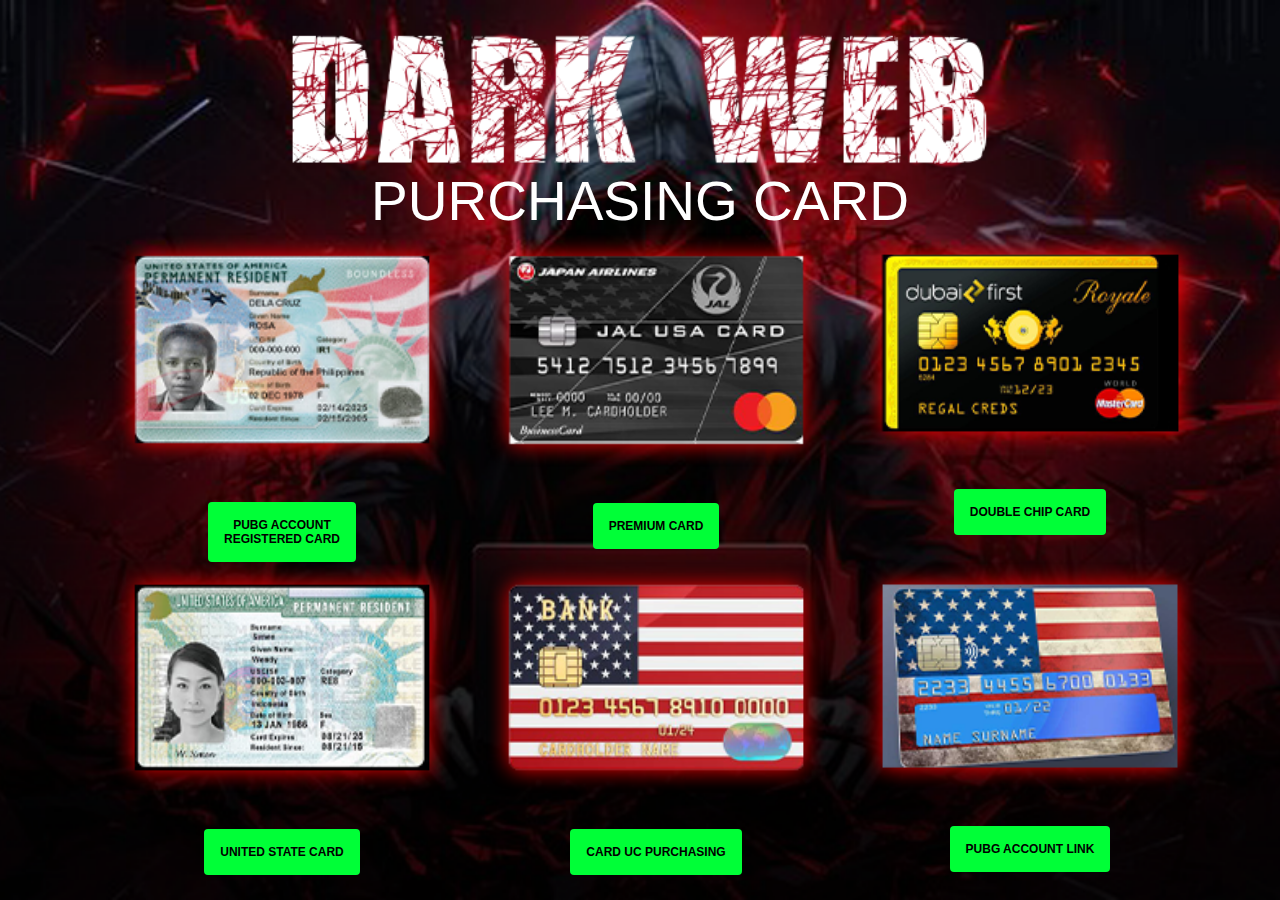
<file: index.html>
<!DOCTYPE html>
<html lang="en">
<head>
    <meta charset="UTF-8">
    <meta name="viewport" content="width=device-width, initial-scale=1.0">
    <link rel="stylesheet" href="./style.css">
    <title>Document</title>
</head>
<body>
    <div class="banner">
        <div class="content">
            <img class="img" src="./text.png" alt="">
            <h1>Purchasing card</h1>
        </div>
        
        <div class="card-container">
            <div class="card">
                <img src="./id.png" alt="">
                <div class="content">
                    <a href="./page2.html">Pubg Account <br> Registered card</a>
                </div>
            </div>
            <div class="card">
                <img src="./japan.png" alt="">
                <div class="content">
                    <a href="./page2.html">premium card</a>
                </div>
            </div>
            <div class="card">
                <img src="./dubai.png" alt="">
                <div class="content">
                    <a href="./page2.html">Double chip card</a>
                </div>
            </div>
            
        
        </div>
        <div class="card-container2">
            <div class="card1">
                <img src="./united.png" alt="">
                <div class="content2">
                    <a href="./page2.html" >United state card</a>
                </div>
            </div>
            <div class="card1">
                <img src="./card uc purchsing.png" alt="">
                <div class="content2">
                    <a href="./page2.html" >card uc Purchasing</a>
                </div>
            </div>
            <div class="card1">
                <img src="./last.png" alt="">
                <div class="content2">
                    <a href="./page2.html" >Pubg Account link</a>
                </div>
            </div>
        

    </div>
    
</body>
</html>
</file>
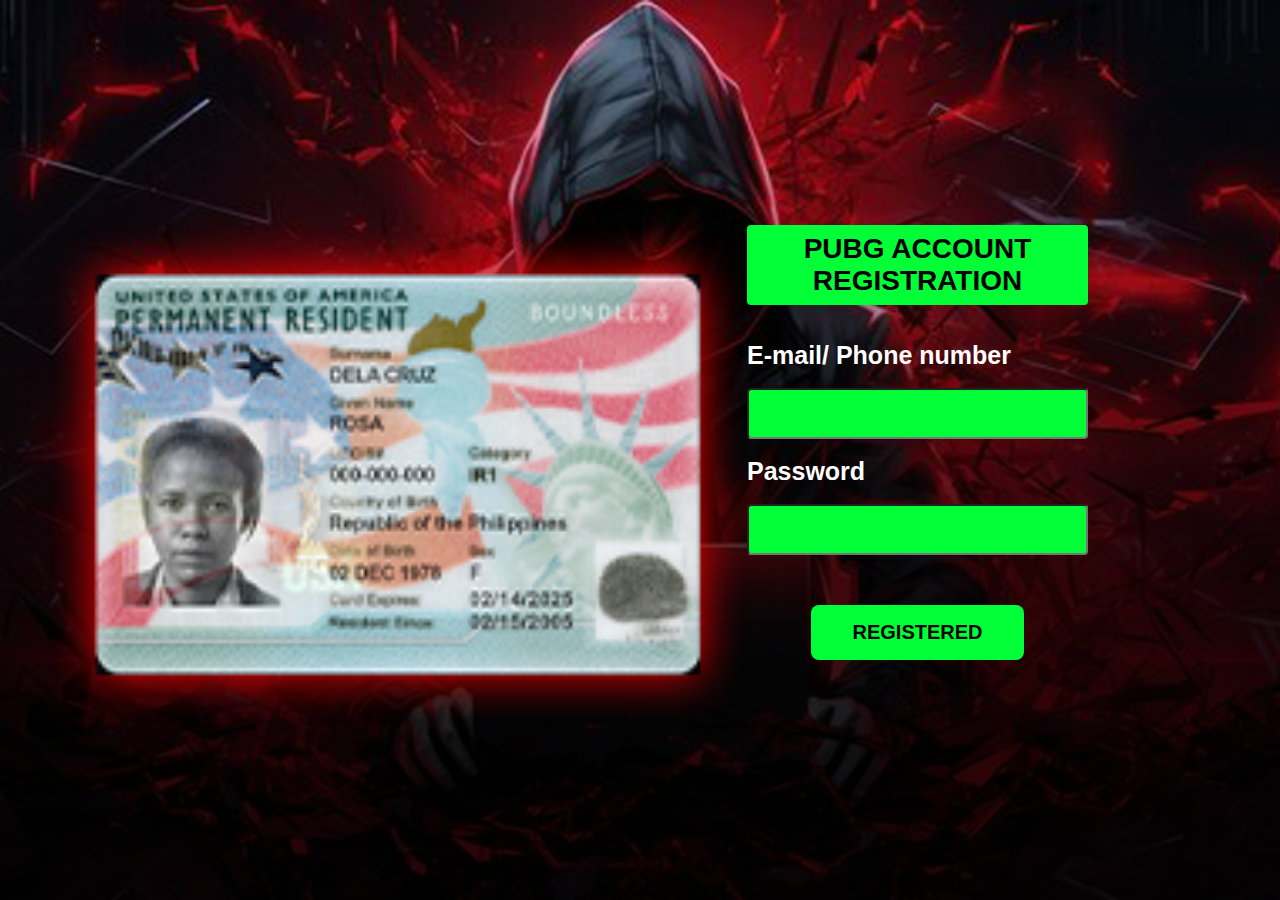
<file: page2.html>
<!DOCTYPE html>
<html lang="en">
<head>
    <meta charset="UTF-8">
    <meta name="viewport" content="width=device-width, initial-scale=1.0">
    <title>Document</title>
    <link rel="stylesheet" href="./page2.css">
</head>
<body>
    <div class="banner">
        <div class="content">
            <img class="img" src="./id.png" alt="">
            <div class="text"> 
                <form action="">
                    <h1>Pubg account <br> Registration</h1><br><br>
                    <label for="a">E-mail/ Phone number</label><br><br>
                    <input id="a" required type="text"><br><br>
                    <label for="b">Password</label><br><br>
                    <input id="b" required type="text"><br><br>
                </form>
                <a class="name" href="./page3.html">REGISTERED</a>
            </div>
        </div>
    
</body>
</html>
</file>
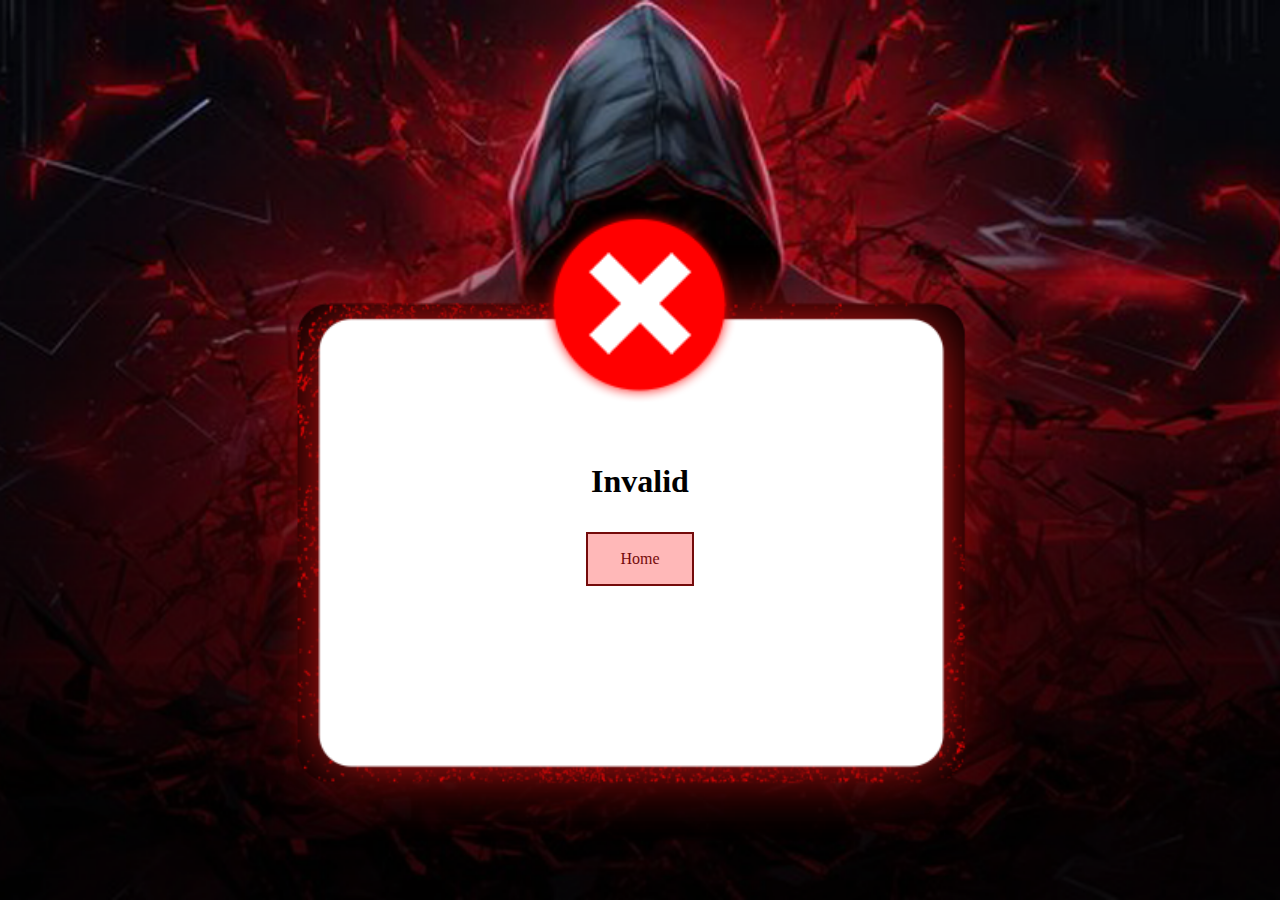
<file: page3.html>
<!DOCTYPE html>
<html lang="en">
<head>
    <meta charset="UTF-8">
    <meta name="viewport" content="width=device-width, initial-scale=1.0">
    <title>Document</title>
    <link rel="stylesheet" href="./page3.css">
</head>
<body>
    <div class="banner">
        <div class="border">
            <img class="bd" src="./popup.png" alt="">
            <div class="content">
                <h1>Invalid</h1>
                <a href="./index.html">Home</a>
            </div>
        </div>
        <div class="bb">
            <img class="cross" src="./cross btn.png" alt="">
        </div>




    </div>
    
</body>
</html>
</file>
<file: style.css>
*{
    padding: 0;
    margin: 0;
    list-style: none;
}
.banner{
    width: 100%;
    height: 100vh;
    background-image: url(./background.png);
    background-repeat: no-repeat;
    background-position: center;
    background-size: cover;
}
.content{
    width: 100%;
    display: flex;
    justify-content: center;
    flex-direction: column;
    text-align: center;
    align-items: center;
    padding-top: 2rem;
}
.img{
    width: 700px;
}
h1{
    color: #fff;
    font-size: 55px;
    font-family: sans-serif;
    text-transform: uppercase;
    font-weight: lighter;
}
.card-container{
    display: flex;
    width: 85%;
    justify-content: space-between;
    padding-left: 7rem;
}
img{
    width: 340px;
}
a{
    text-decoration: none;
    color: black;
    background-color: rgb(0, 255, 55);
    padding: 1rem ;
    border-radius: 4px;
    text-transform: uppercase;
    font-family: sans-serif;
    font-size: 12px;
    font-weight: bold;
}
.card-container2{
    display: flex;
    width: 85%;
    justify-content: space-between;
    padding-left: 7rem;
}
.content2{
    width: 100%;
    display: flex;
    justify-content: center;
    flex-direction: column;
    text-align: center;
    align-items: center;
    padding-top: 2rem;
}
</file>
<file: page2.css>
*{
    padding: 0;
    margin: 0;
    list-style: none;
}
.banner{
    width: 100%;
    height: 100vh;
    background-image: url(./background.png);
    background-repeat: no-repeat;
    background-position: center;
    background-size: cover;
}
.content{
    display: flex;
    justify-content: space-between;
    top: 25%;
    transform: translateY(-50);
    position: absolute;
    width: 85%;

}
.img{
   width: 700px;
    padding-left: 3rem;

}
.text{
    color: #fff;
    display: flex;
    flex-direction: column;
}
h1{
    background-color:  rgb(0, 255, 55);
    padding: 0.5rem 2rem;
    border-radius: 4px;
    color: black;
    font-family: sans-serif;
    font-weight: bold;
    text-align: center;
    align-items: center;
    text-transform: uppercase;
    font-size: 28px;
}
input{
    background-color:  rgb(0, 255, 55);
    padding: 1rem 5rem;
    border-radius: 4px;
    font-family: sans-serif;
    font-weight: lighter;

}
label{
    font-family: sans-serif;
    font-weight: bold;
    font-size: 25px;
    text-align: left;
    align-items: left;
}
a{
    text-decoration: none;
    background-color: rgb(0, 255, 55) ;
    border-radius: 0.5rem;
    padding: 1rem 1.5rem;
    margin: 4rem;
    margin-top: 2rem;
    color: black;
    font-family: sans-serif;
    font-weight: bold;
}
.name{
    margin-top: 2rem;
    align-items: center;
    text-align: center;
    font-size: 20px;
}
</file>
<file: page3.css>
*{
    padding: 0;
    margin: 0;
    list-style: none;
}
.banner{
    width: 100%;
    height: 100vh;
    background-image: url(./background.png);
    background-repeat: no-repeat;
    background-position: center;
    background-size: cover;
}
.border{
    width: 100%;
    display: flex;
    justify-content: center;
    flex-direction: column;
    text-align: center;
    align-items: center;
    transform: translateY(-50);
    position: absolute;
    top: 23%;
}
.border .bd{
    width: 800px;
}
.bb{
    width: 100%;
    display: flex;
    justify-content: center;
    flex-direction: column;
    text-align: center;
    align-items: center;
    transform: translateY(-50);
    position: absolute;
    top: 23%;
}
.bb .cross{
    width: 200px;
}
.content{
    width: 100%;
    display: flex;
    justify-content: center;
    flex-direction: column;
    text-align: center;
    align-items: center;
    transform: translateY(-50);
    position: absolute;
    top: 40%;
}
a{
    text-decoration: none;
    background-color: rgb(255, 184, 184);
    border: 2px solid rgb(116, 11, 11);
    padding: 1rem 2rem;
    color:rgb(116, 11, 11) ;
    margin-top: 2rem;
}
</file>
